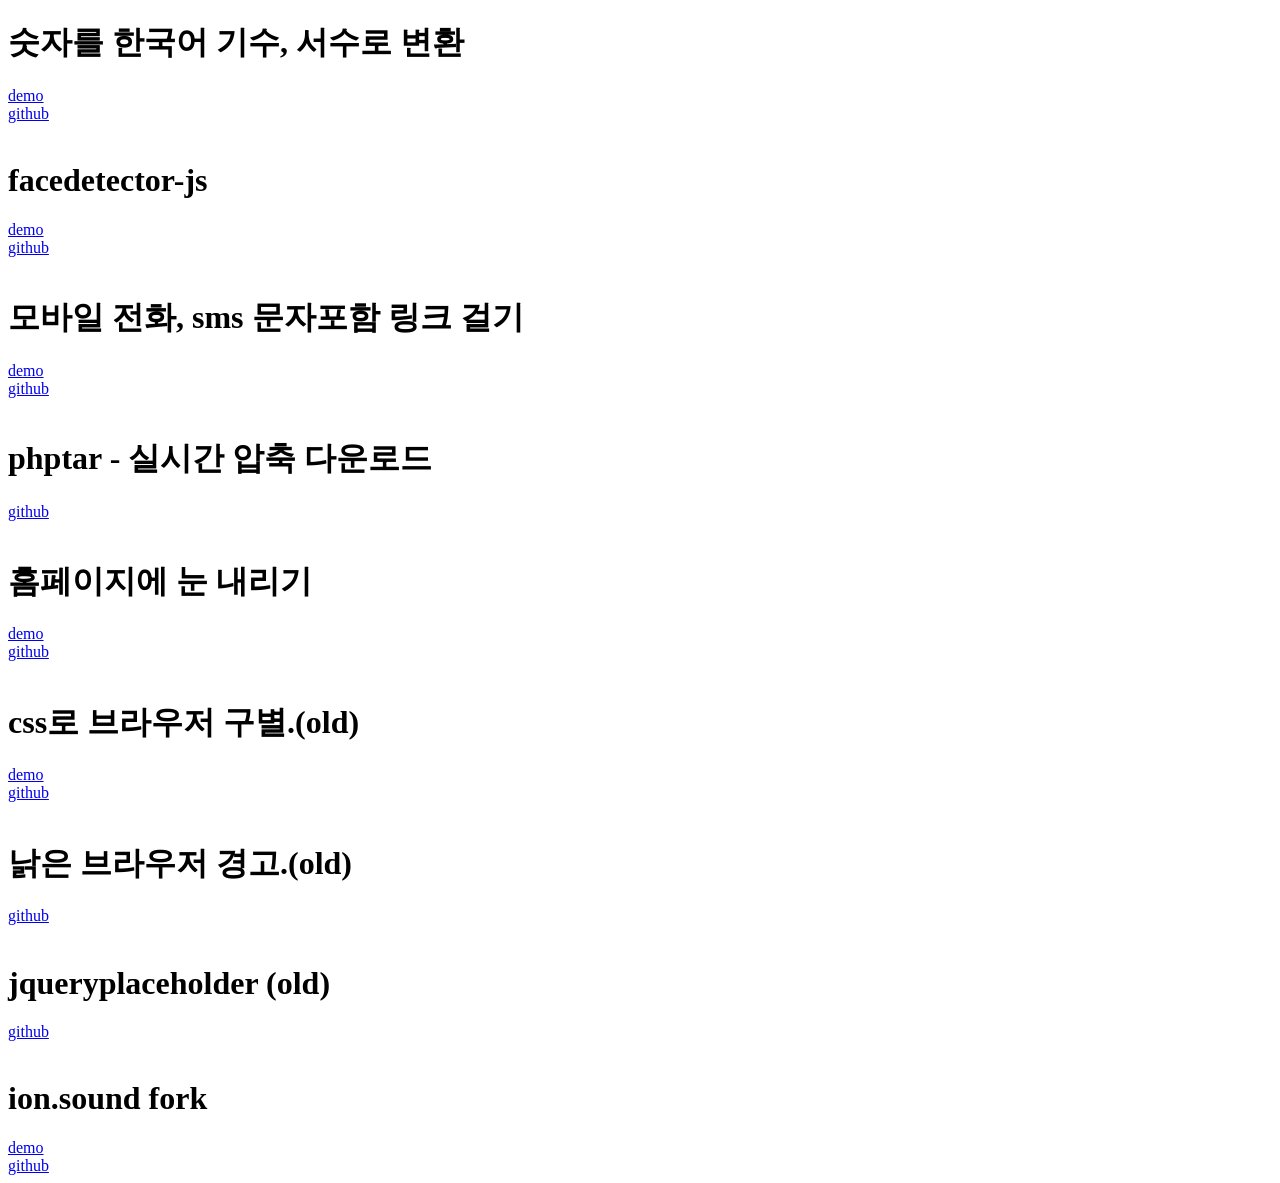
<file: index.html>
<!DOCTYPE html>
<html lang="ko">
<head>
	<meta charset="UTF-8" />
	<meta http-equiv="Content-Type" content="text/html; charset=utf-8" />
	<meta http-equiv="X-UA-Compatible" content="IE=edge" />
	<meta http-equiv="ImageToolbar" content="no" />
	<title>xenosi.de</title>
	<meta name="author" content="Song Hyo Jin (shj at xenosi.de)" />
	<meta name="viewport" content="width=device-width, initial-scale=1, minimum-scale=1, maximum-scale=1" />
	<style>
		a { display:block; }
	</style>
</head>
<body>
<h1>숫자를 한국어 기수, 서수로 변환</h1>
<a href="/koreanCardinalOrdinal/">demo</a>
<a href="https://github.com/crucifyer/koreanCardinalOrdinal">github</a>
<br>
<h1>facedetector-js</h1>
<a href="/facedetector-js/">demo</a>
<a href="https://github.com/crucifyer/facedetector-js">github</a>
<br>
<h1>모바일 전화, sms 문자포함 링크 걸기</h1>
<a href="/mplui/">demo</a>
<a href="https://github.com/crucifyer/mobilephonelink">github</a>
<br>
<h1>phptar - 실시간 압축 다운로드</h1>
<a href="https://github.com/crucifyer/phptar">github</a>
<br>
<h1>홈페이지에 눈 내리기</h1>
<a href="/snowyday/">demo</a>
<a href="https://github.com/crucifyer/snowyday">github</a>
<br>
<h1>css로 브라우저 구별.(old)</h1>
<a href="/css-browser-selector/">demo</a>
<a href="https://github.com/crucifyer/css-browser-selector">github</a>
<br>
<h1>낡은 브라우저 경고.(old)</h1>
<a href="https://github.com/crucifyer/outdated-browser">github</a>
<br>
<h1>jqueryplaceholder (old)</h1>
<a href="https://github.com/crucifyer/jqueryplaceholder">github</a>
<br>
<h1>ion.sound fork</h1>
<a href="/ion.sound/">demo</a>
<a href="https://github.com/crucifyer/ion.sound">github</a>

<script async src="https://pagead2.googlesyndication.com/pagead/js/adsbygoogle.js?client=ca-pub-9886974022990679" crossorigin="anonymous"></script>
<script async src="https://www.googletagmanager.com/gtag/js?id=UA-64306005-1"></script>
<script>
	window.dataLayer = window.dataLayer || [];
	function gtag(){dataLayer.push(arguments);}
	gtag('js', new Date());

	gtag('config', 'UA-64306005-1');
</script>
</body>
</html>
</file>
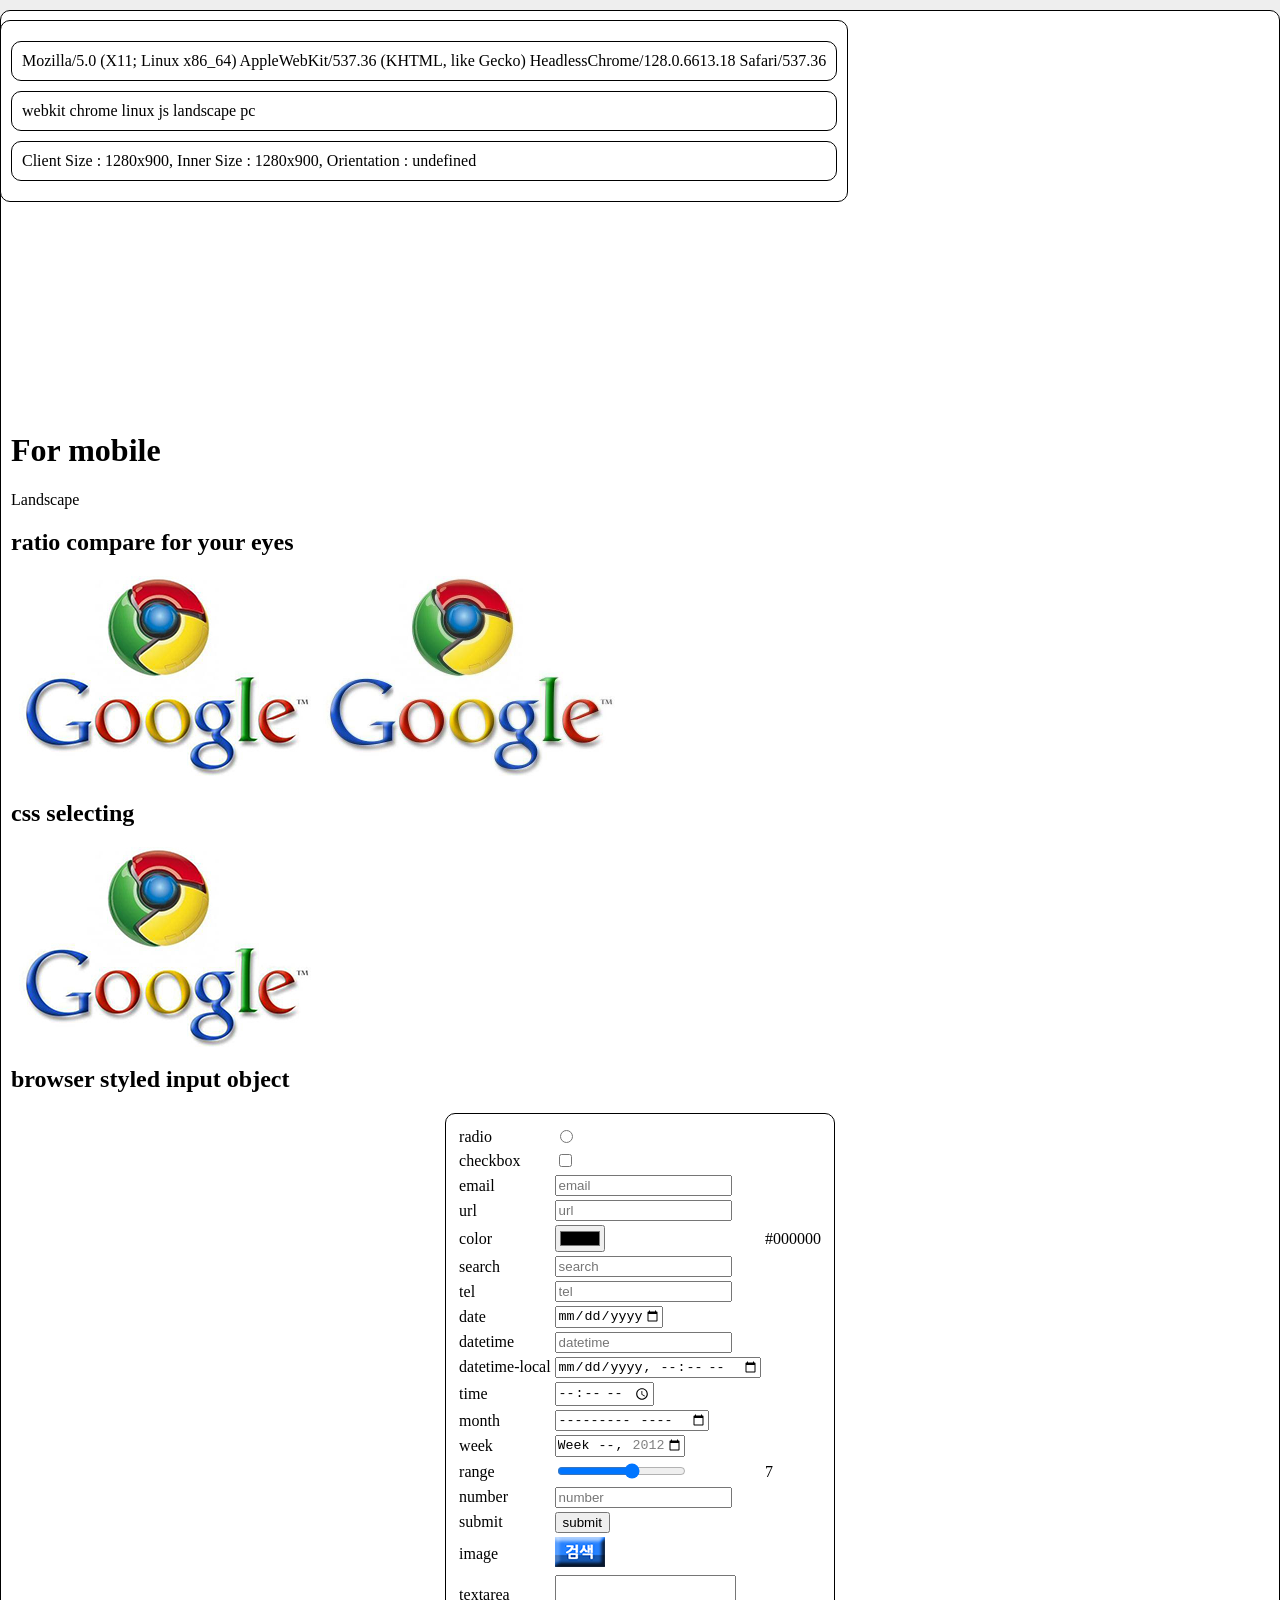
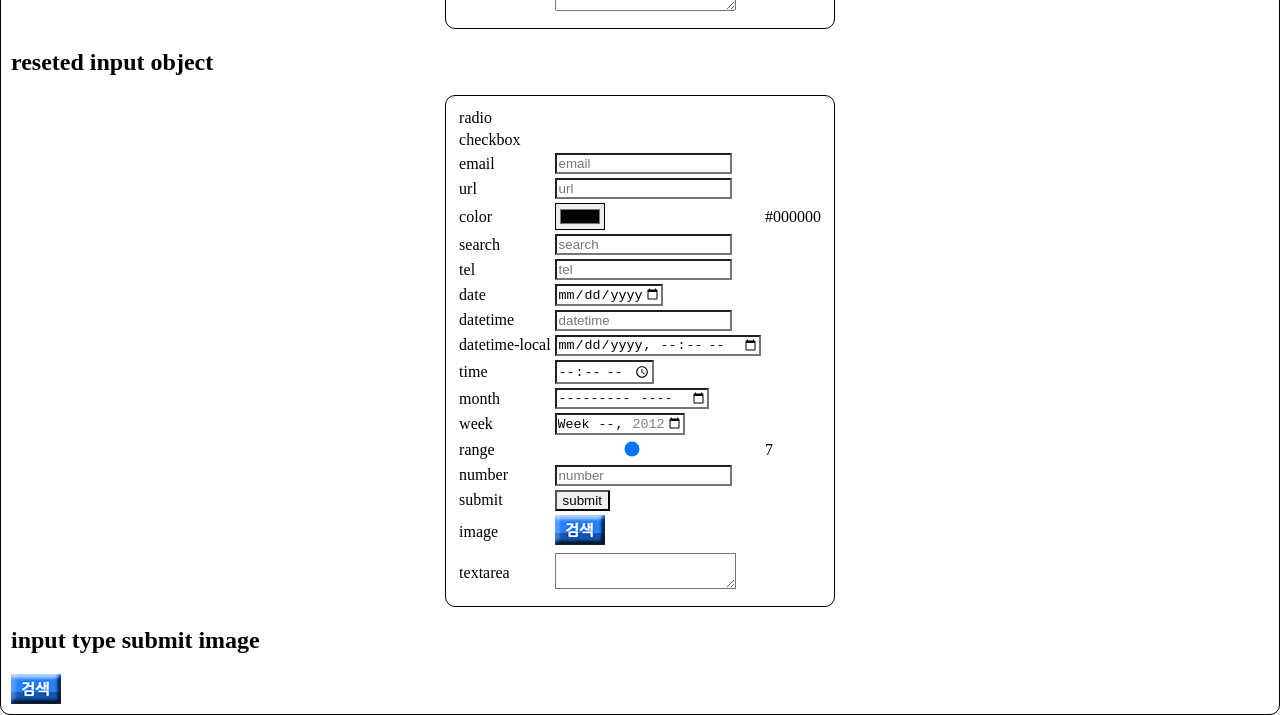
<file: css-browser-selector/index.html>
<!DOCTYPE html>
<html lang="ko">
<head>
	<meta charset="UTF-8" />
	<meta http-equiv="Content-Type" content="text/html; charset=utf-8" />
	<meta http-equiv="X-UA-Compatible" content="IE=edge" />
	<meta http-equiv="ImageToolbar" content="no" />
	<title>CSS Browser Selector Test</title>
	<meta name="author" content="Song Hyo Jin (shj at xenosi.de)" />
	<meta name="keywords" content="css selecting for different browser" />
	<meta name="copyright" content="MIT" />
	<meta name="viewport" content="width=device-width, initial-scale=1, minimum-scale=1, maximum-scale=1" />
	<script src="//ajax.googleapis.com/ajax/libs/jquery/1.11.2/jquery.min.js"></script>
	<script src="css_browser_selector.min.js"></script>
	<style>
		html, body {
			width: 100%;
			height: 100%;
			margin: 0;
			border: 0;
		}
		body {
			-webkit-text-size-adjust: none;
			-moz-text-size-adjust: none;
			-ms-text-size-adjust: none;
			text-size-adjust: none;
			background: #eeeeee;
		}
		.fixed { position:fixed; }
		#mobileDemo { padding-top:400px; }
		.image {
			width: 300px;
			height: 200px;
			background: url(Google_Chrome.ratio1.jpg);
		}
		.retina .image {
			background: url(Google_Chrome.ratio2.jpg);
			background-size: contain;
		}
		.portrait .landscape {
			display: none;
		}
		.landscape .portrait {
			display: none;
		}
		div, table {
			margin: 10px auto;
			border: 1px solid black;
			border-radius: 10px;
			padding: 10px;
			background: white;
		}
		.cssReset * {
			-webkit-appearance: none;
			-webkit-border-radius: 0;
		}
		.imageButton {
			width:50px;
			height:30px;
			text-indent:-9999px;
			border:0;
			padding:0;
			-webkit-appearance: none;
			-webkit-border-radius: 0;
			background:url(search.jpg);
		}
		.retina .imageButton {
			background:url(search.retina.jpg); background-size: contain;
		}
	</style>
</head>
<body>
<div class="fixed">
	<div id="userAgent"></div>
	<div id="cssStatus"></div>
	<div id="browserStatus"></div>
</div>
<div id="mobileDemo">
	<h1>For mobile</h1>
	<p class="portrait">Portrait</p>
	<p class="landscape">Landscape</p>
	<h2>ratio compare for your eyes</h2>
	<img src="Google_Chrome.ratio1.jpg" alt="origin" width="300" /> <img src="Google_Chrome.ratio2.jpg" alt="retina" width="300" />
	<h2>css selecting</h2>
	<p class="image"></p>
	<h2>browser styled input object</h2>
	<table class="origin">
		<tbody>
		<tr>
			<td>radio</td>
			<td><input type="radio" /></td>
		</tr>
		<tr>
			<td>checkbox</td>
			<td><input type="checkbox" /></td>
		</tr>
		<tr>
			<td>email</td>
			<td><input type="email" placeholder="email" /></td>
		</tr>
		<tr>
			<td>url</td>
			<td><input type="url" placeholder="url" /></td>
		</tr>
		<tr>
			<td>color</td>
			<td><input type="color" placeholder="color" class="showResult" /></td>
			<td></td>
		</tr>
		<tr>
			<td>search</td>
			<td><input type="search" placeholder="search" /></td>
		</tr>
		<tr>
			<td>tel</td>
			<td><input type="tel" placeholder="tel" /></td>
		</tr>
		<tr>
			<td>date</td>
			<td><input type="date" placeholder="date" class="showResult" min="2000-01-01" max="2025-01-01" /></td>
			<td></td>
		</tr>
		<tr>
			<td>datetime</td>
			<td><input type="datetime" placeholder="datetime" class="showResult" /></td>
			<td></td>
		</tr>
		<tr>
			<td>datetime-local</td>
			<td><input type="datetime-local" placeholder="datetime-local" class="showResult" /></td>
			<td></td>
		</tr>
		<tr>
			<td>time</td>
			<td><input type="time" placeholder="time" class="showResult" /></td>
			<td></td>
		</tr>
		<tr>
			<td>month</td>
			<td><input type="month" placeholder="month" class="showResult" /></td>
			<td></td>
		</tr>
		<tr>
			<td>week</td>
			<td><input type="week" placeholder="week" min="2012-W20" max="2012-W30" class="showResult" /></td>
			<td></td>
		</tr>
		<tr>
			<td>range</td>
			<td><input type="range" placeholder="range" min="1" max="11" step="2" class="showResult" /></td>
			<td></td>
		</tr>
		<tr>
			<td>number</td>
			<td><input type="number" placeholder="number" /></td>
		</tr>
		<tr>
			<td>submit</td>
			<td><input type="submit" value="submit" /></td>
		</tr>
		<tr>
			<td>image</td>
			<td><input type="image" src="search.jpg" /></td>
		</tr>
		<tr>
			<td>textarea</td>
			<td><textarea></textarea></td>
		</tr>
		</tbody>
	</table>
	<h2>reseted input object</h2>
	<table class="cssReset">
		<tbody>
		<tr>
			<td>radio</td>
			<td><input type="radio" /></td>
		</tr>
		<tr>
			<td>checkbox</td>
			<td><input type="checkbox" /></td>
		</tr>
		<tr>
			<td>email</td>
			<td><input type="email" placeholder="email" /></td>
		</tr>
		<tr>
			<td>url</td>
			<td><input type="url" placeholder="url" /></td>
		</tr>
		<tr>
			<td>color</td>
			<td><input type="color" placeholder="color" class="showResult" /></td>
			<td></td>
		</tr>
		<tr>
			<td>search</td>
			<td><input type="search" placeholder="search" /></td>
		</tr>
		<tr>
			<td>tel</td>
			<td><input type="tel" placeholder="tel" /></td>
		</tr>
		<tr>
			<td>date</td>
			<td><input type="date" placeholder="date" class="showResult" min="2000-01-01" max="2025-01-01" /></td>
			<td></td>
		</tr>
		<tr>
			<td>datetime</td>
			<td><input type="datetime" placeholder="datetime" class="showResult" /></td>
			<td></td>
		</tr>
		<tr>
			<td>datetime-local</td>
			<td><input type="datetime-local" placeholder="datetime-local" class="showResult" /></td>
			<td></td>
		</tr>
		<tr>
			<td>time</td>
			<td><input type="time" placeholder="time" class="showResult" /></td>
			<td></td>
		</tr>
		<tr>
			<td>month</td>
			<td><input type="month" placeholder="month" class="showResult" /></td>
			<td></td>
		</tr>
		<tr>
			<td>week</td>
			<td><input type="week" placeholder="week" min="2012-W20" max="2012-W30" class="showResult" /></td>
			<td></td>
		</tr>
		<tr>
			<td>range</td>
			<td><input type="range" placeholder="range" min="1" max="11" step="2" class="showResult" /></td>
			<td></td>
		</tr>
		<tr>
			<td>number</td>
			<td><input type="number" placeholder="number" /></td>
		</tr>
		<tr>
			<td>submit</td>
			<td><input type="submit" value="submit" /></td>
		</tr>
		<tr>
			<td>image</td>
			<td><input type="image" src="search.jpg" /></td>
		</tr>
		<tr>
			<td>textarea</td>
			<td><textarea></textarea></td>
		</tr>
		</tbody>
	</table>
	<h2>input type submit image</h2>
	<input type="submit" class="imageButton" value="submit" />
</div>
<script>
	(function(w, d, $, html) {
		function showInfo() {
			$('#cssStatus').html(html.className);
			$('#browserStatus').html('Client Size : ' + html.clientWidth + 'x' + html.clientHeight + ', Inner Size : ' + w.innerWidth + 'x' + w.innerHeight + ', Orientation : ' + window.orientation);
		}
		$(function() {
			$('#userAgent').html(navigator.userAgent);
			setInterval(showInfo, 500);

			$('.showResult').on('click change keyup', function() {
				$(this.parentNode).next().text(this.value);
			}).trigger('change');
		});
	})(window, document, jQuery, document.documentElement);
</script>
</body>
</html>
</file>
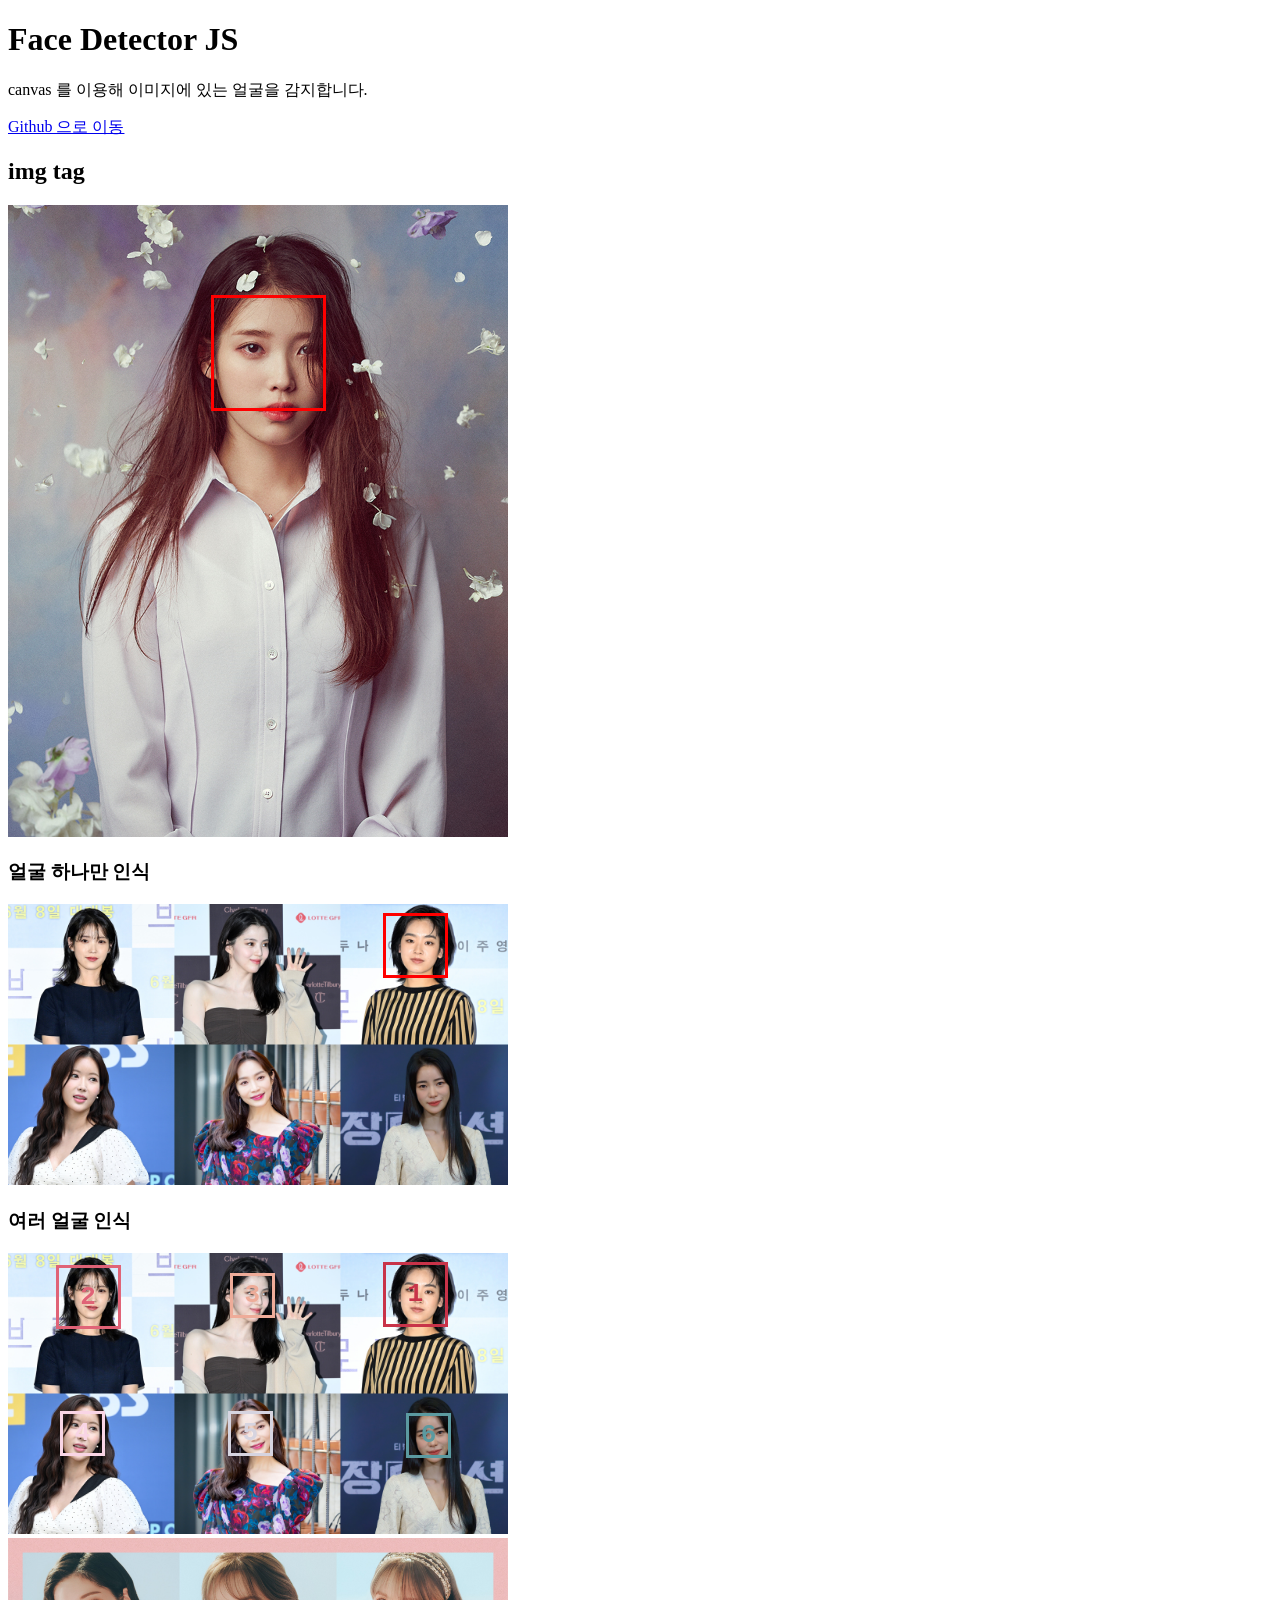
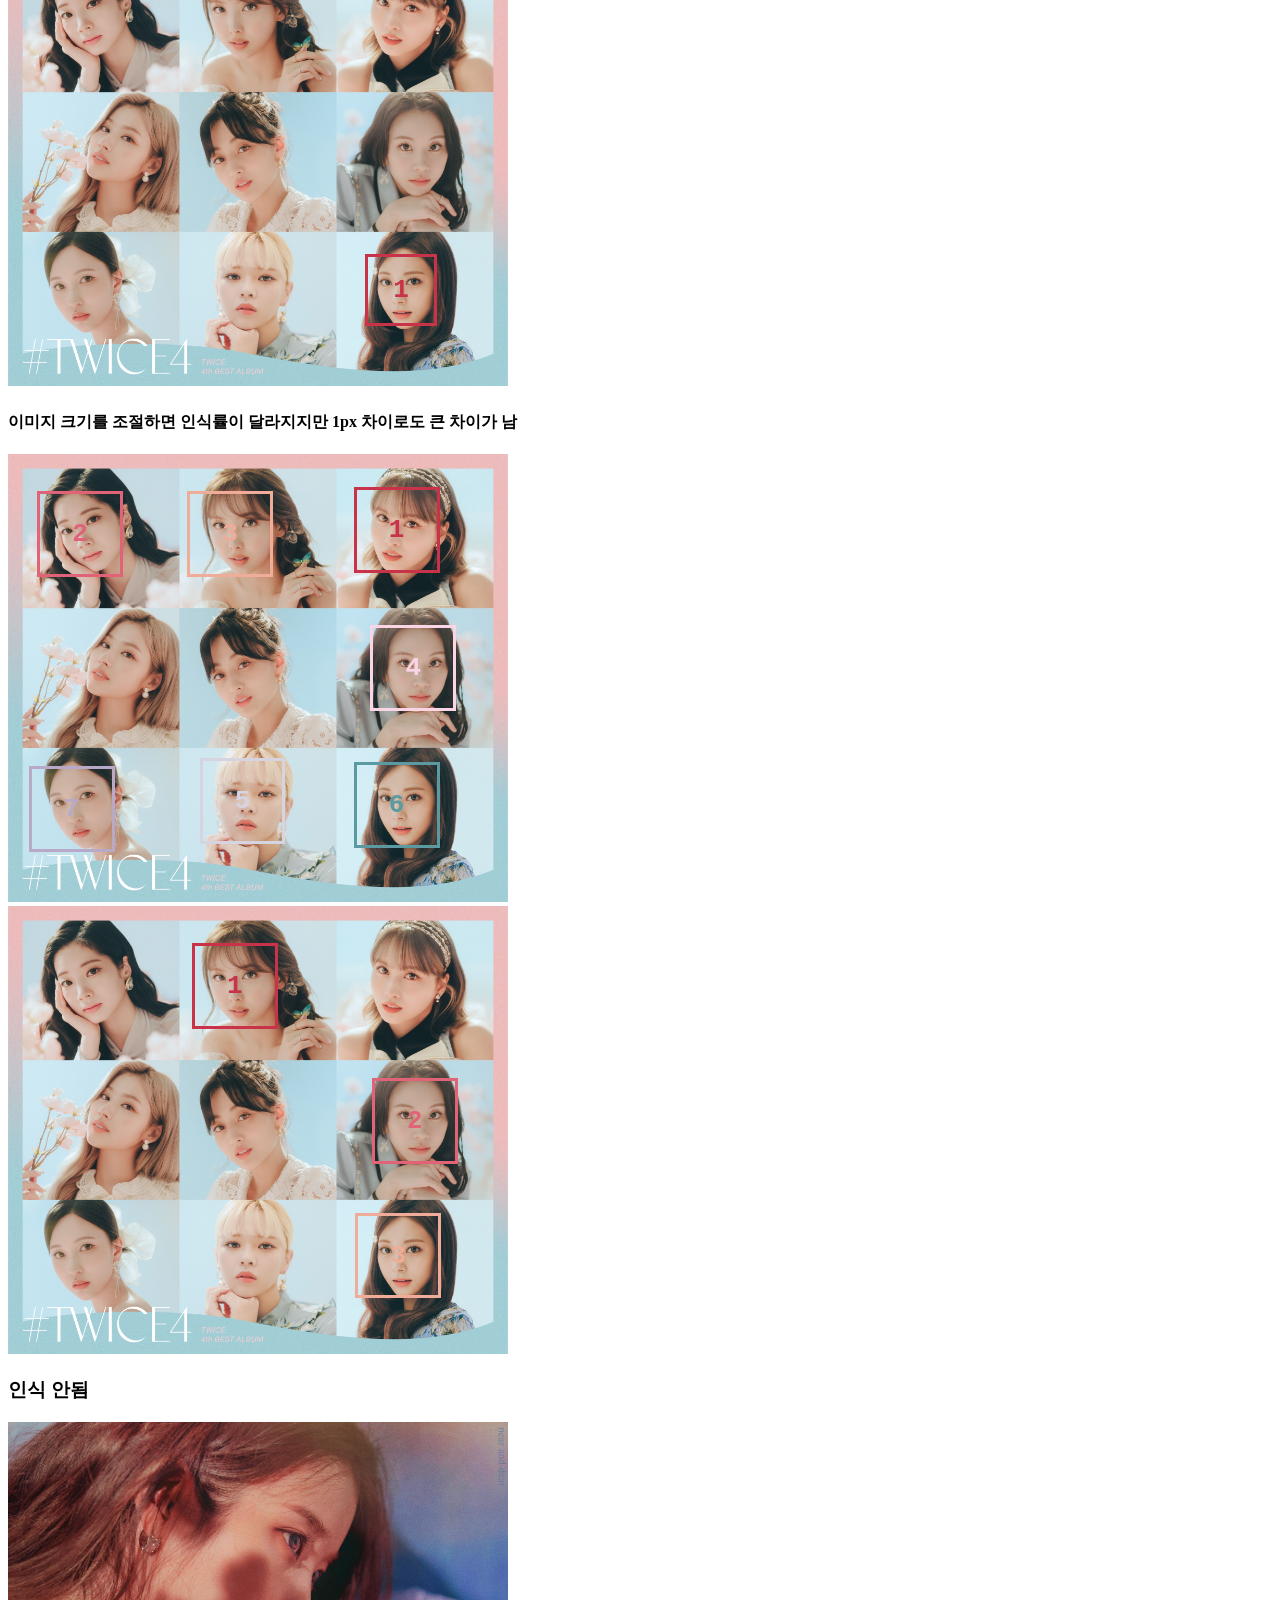
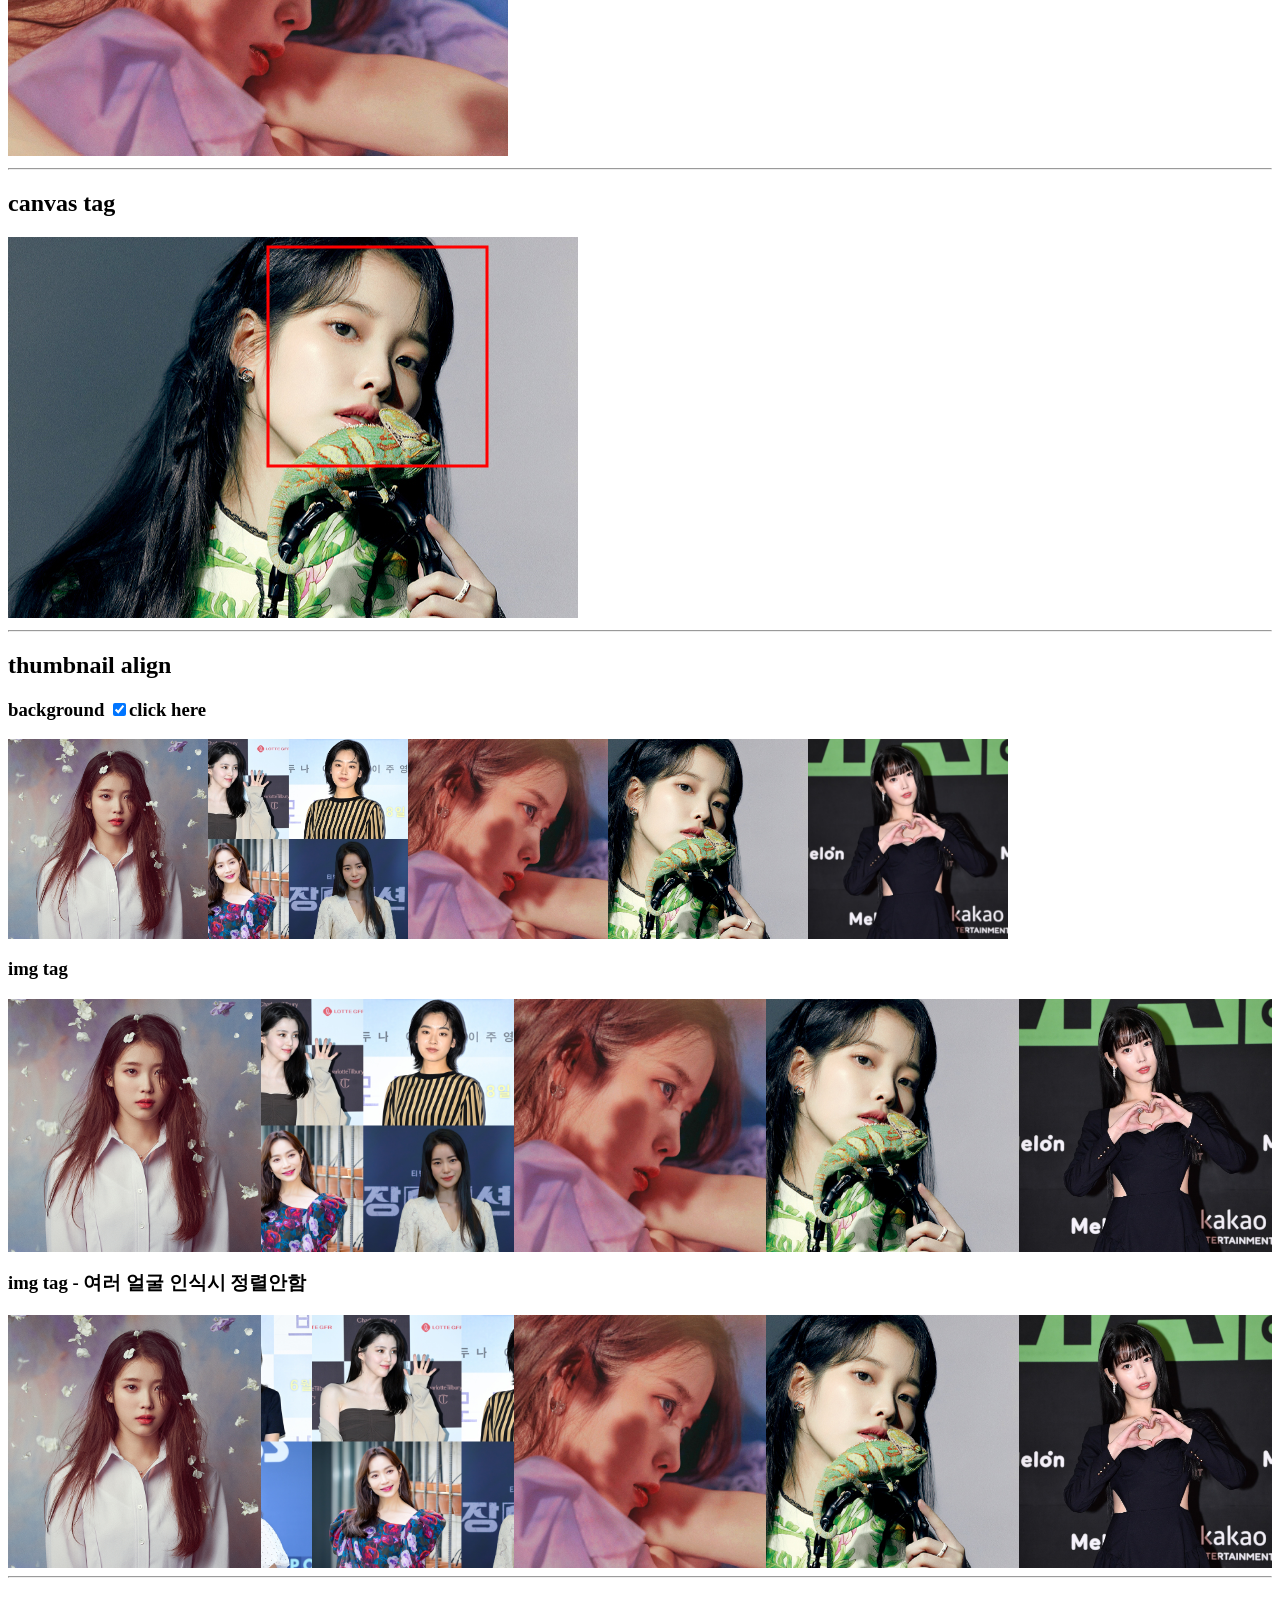
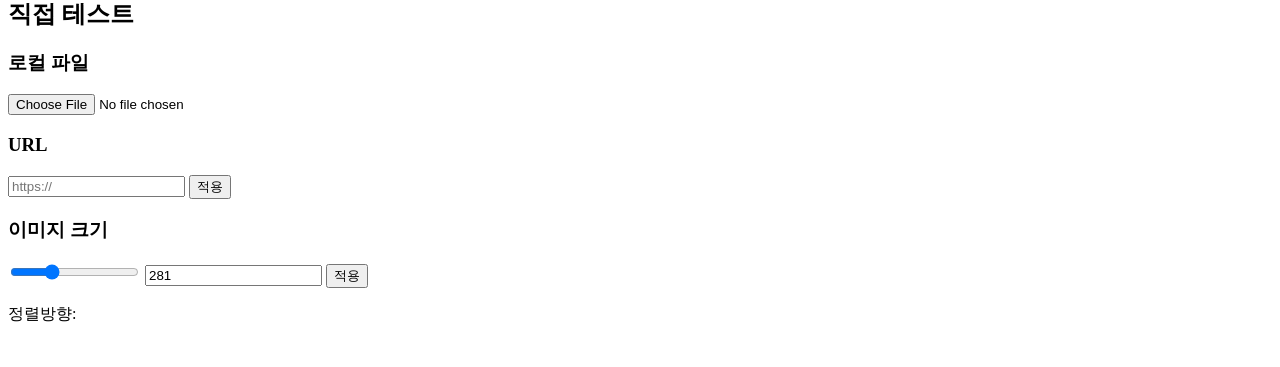
<file: facedetector-js/index.html>
<!DOCTYPE html>
<html lang="ko">
<head>
	<meta charset="UTF-8">
	<meta name="viewport" content="width=device-width, initial-scale=1, minimum-scale=1, maximum-scale=1">
	<title>Face Detector JS</title>
	<style>
		.img {
			position:relative;
		}
		.img img {
			max-width:500px;
			max-height:900px;
		}

		#backgroundAlignBox {
			font-size:0;
		}

		.thumbnailBg {
			display:inline-block;
			width:200px;
			height:200px;
			background-size: cover;
			background-repeat: no-repeat;
			background-position: center;
		}
		.aligning .thumbnailBg.thumbnail-top {
			background-position: top;
		}
		.aligning .thumbnailBg.thumbnail-bottom {
			background-position: bottom;
		}
		.aligning .thumbnailBg.thumbnail-left {
			background-position: left;
		}
		.aligning .thumbnailBg.thumbnail-right {
			background-position: right;
		}

		.thumbnailImg {
			list-style: none;
			margin: 0;
			padding-inline: 0;
			display:flex;
			flex-wrap: wrap;
			width:100%;
		}
		.thumbnailImg li {
			flex:auto;
			min-width:150px;
		}
		.thumbnailImg a {
			position:relative;
			display:block;
			width:100%;
			overflow:hidden;
		}
		.thumbnailImg .dummy {
			margin-top:100%;
		}
		.thumbnailImg img {
			position:absolute;
			top:0;
			height:100%;
			left:50%;
			transform: translateX(-50%);
		}
		.thumbnailImg img.thumbnail-left {
			left:0;
			transform: none;
		}
		.thumbnailImg img.thumbnail-right {
			left:auto;
			right:0;
			transform: none;
		}
		.thumbnailImg img.thumbnail-top, .thumbnailImg img.thumbnail-middle, .thumbnailImg img.thumbnail-bottom {
			left:0;
			width:100%;
			height:auto;
		}
		.thumbnailImg img.thumbnail-top {
			transform: none;
		}
		.thumbnailImg img.thumbnail-middle {
			top:50%;
			transform: translateY(-50%);
		}
		.thumbnailImg img.thumbnail-bottom {
			top:auto;
			bottom:0;
			transform:none;
		}

		.detectedBox {
			position:absolute;
			box-sizing: border-box;
			display: flex;
			align-items: center;
			justify-content: center;
			font-family: monospace;
			font-weight: bold;
			font-size:2em;
		}
	</style>
</head>
<body>
<script src="facedetector.js"></script>
<script>
	// https://www.w3schools.com/colors/colors_palettes.asp flower palettes
	let colors = ['#c83349', '#e06377', '#eeac99', '#f9d5e5', '#d6d4e0', '#5b9aa0', '#b8a9c9', '#622569'], colori = 0;

	function rotateColor(reset) {
		if(reset) { colori = 0; return }
		const color = colors[colori];
		colori ++;
		if(colori >= colors.length) colori = 0;
		return color;
	}

	function drawBox(parent, face, color, text) {
		const div = document.createElement('DIV');
		div.className = 'detectedBox';
		div.style.border = '3px solid ' + color;
		div.style.boxSizing = 'border-box';
		div.style.width = face.w + 'px';
		div.style.height = face.w + 'px';
		div.style.left = face.x + 'px';
		div.style.top = face.y + 'px';
		if(text) {
			div.style.color = color;
			div.innerText = text;
		}
		parent.appendChild(div);
	}

	function detectAndDrawBox(img, resSize) {
		const face = XenoFaceDetector.Detect(img, img.naturalWidth, img.naturalHeight, false, resSize), ratio = img.width / img.naturalWidth;
		if(!face) {
			console.log(['img tag', 'not detected', img.src]);
			return;
		}
		face.x *= ratio;
		face.y *= ratio;
		face.w *= ratio;

		drawBox(img.parentNode, face, 'red');

		console.log(['img tag', face, img.src, img.naturalWidth, img.naturalHeight]);
	}

	function detectAndDrawBoxMultiple(img, resSize, callback) {
		const faces = XenoFaceDetector.Detect(img, img.naturalWidth, img.naturalHeight, true, resSize), ratio = img.width / img.naturalWidth;
		if(!faces || !faces.length) {
			if(callback) callback(0, 0, false);
			console.log(['img tag', 'not detected', img.src]);
			return;
		}

		rotateColor(true);
		faces.forEach((face, i) => {
			face.x *= ratio;
			face.y *= ratio;
			face.w *= ratio;

			drawBox(img.parentNode, face, rotateColor(), i + 1);
		});

		if(callback) callback(img.width, img.height, faces);

		console.log(['img tag', faces, img.src, , img.naturalWidth, img.naturalHeight]);
	}

	function showDirectionValue(width, height, faces) {
		const direction = document.getElementById('direction');
		if(!faces || faces.length > 1) {
			direction.innerText = 'center';
			return;
		}
		direction.innerText = XenoFaceDetector.AlignDirection(width, height, faces[0].x, faces[0].y, faces[0].w)
	}

	// thumbnail align img tag
	function alignImg(img, multiple) {
		console.log(['align', XenoFaceDetector.OnLoadAlignDirectionAddClass(img, 'thumbnail-', multiple), img.src]);
	}

	// local image
	function removeDivs(parent) {
		const divs = parent.querySelectorAll('div');
		divs.forEach(div => {
			div.parentNode.removeChild(div);
		});
	}
	function setLocalImg(file) {
		const localImg = document.getElementById('localImg');
		removeDivs(localImg.parentNode);
		if(!file.files.length) return;
		const reader = new FileReader();
		reader.onload = () => {
			localImg.src = reader.result;
		};
		reader.readAsDataURL(file.files[0]);
	}

	function setUrlImg(form) {
		const localImg = document.getElementById('localImg');
		removeDivs(localImg.parentNode);
		localImg.src = form.url.value;
	}

	function setImgRes(form) {
		const localImg = document.getElementById('localImg');
		removeDivs(localImg.parentNode);
		localImg.src = localImg.src;
	}
</script>
<h1>Face Detector JS</h1>
<p>canvas 를 이용해 이미지에 있는 얼굴을 감지합니다.</p>
<p><a href="https://github.com/crucifyer/facedetector-js">Github 으로 이동</a></p>
<h2>img tag</h2>
<div class="img"><img src="iu.lilac.jpg" onload="detectAndDrawBox(this)"></div>
<h3>얼굴 하나만 인식</h3>
<div class="img"><img src="people.jpg" onload="detectAndDrawBox(this)"></div>
<h3>여러 얼굴 인식</h3>
<div class="img"><img src="people.jpg" onload="detectAndDrawBoxMultiple(this)"></div>
<div class="img"><img src="twice.9.jpg" onload="detectAndDrawBoxMultiple(this)"></div>
<h4>이미지 크기를 조절하면 인식률이 달라지지만 1px 차이로도 큰 차이가 남</h4>
<div class="img"><img src="twice.9.jpg" onload="detectAndDrawBoxMultiple(this, 323)"></div>
<div class="img"><img src="twice.9.jpg" onload="detectAndDrawBoxMultiple(this, 329)"></div>
<h3>인식 안됨</h3>
<div class="img"><img src="iu.hilac.jpg" onload="detectAndDrawBox(this)"></div>
<hr>
<h2>canvas tag</h2>
<canvas></canvas>
<hr>
<h2>thumbnail align</h2>
<h3>background <label><input type="checkbox" id="backgroundAlignButton" checked>click here</label></h3>
<div id="backgroundAlignBox" class="aligning">
	<div class="thumbnailBg" data-src="iu.lilac.jpg"></div>
	<div class="thumbnailBg" data-src="people.jpg"></div>
	<div class="thumbnailBg" data-src="iu.hilac.jpg"></div>
	<div class="thumbnailBg" data-src="iu.chameleon.jpg"></div>
	<div class="thumbnailBg" data-src="iu.heart.jpg"></div>
</div>
<h3>img tag</h3>
<ul class="thumbnailImg aligning">
	<li><a><div class="dummy"></div><img src="iu.lilac.jpg" onload="alignImg(this)"></a></li>
	<li><a><div class="dummy"></div><img src="people.jpg" onload="alignImg(this)"></a></li>
	<li><a><div class="dummy"></div><img src="iu.hilac.jpg" onload="alignImg(this)"></a></li>
	<li><a><div class="dummy"></div><img src="iu.chameleon.jpg" onload="alignImg(this)"></a></li>
	<li><a><div class="dummy"></div><img src="iu.heart.jpg" onload="alignImg(this)"></a></li>
</ul>
<h3>img tag - 여러 얼굴 인식시 정렬안함</h3>
<ul class="thumbnailImg aligning">
	<li><a><div class="dummy"></div><img src="iu.lilac.jpg" onload="alignImg(this, true)"></a></li>
	<li><a><div class="dummy"></div><img src="people.jpg" onload="alignImg(this, true)"></a></li>
	<li><a><div class="dummy"></div><img src="iu.hilac.jpg" onload="alignImg(this, true)"></a></li>
	<li><a><div class="dummy"></div><img src="iu.chameleon.jpg" onload="alignImg(this, true)"></a></li>
	<li><a><div class="dummy"></div><img src="iu.heart.jpg" onload="alignImg(this, true)"></a></li>
</ul>
<hr>
<h2>직접 테스트</h2>
<h3>로컬 파일</h3>
<input type="file" onchange="setLocalImg(this)">
<h3>URL</h3>
<form onsubmit="setUrlImg(this); return false;">
	<input type="url" name="url" placeholder="https://">
	<input type="submit" value="적용">
</form>
<h3>이미지 크기</h3>
<form name="resSizeForm" onsubmit="setImgRes(this); return false;">
	<input type="range" name="resSize" min="100" max="700" value="281" oninput="this.form.resSize2.value = this.value">
	<input type="number" name="resSize2" value="281" oninput="this.form.resSize.value = this.value">
	<input type="submit" value="적용">
</form>
<p>정렬방향: <span id="direction"></span></p>
<div class="img"><img id="localImg" crossorigin="anonymous" onload="detectAndDrawBoxMultiple(this, resSizeForm.resSize.value * 1, showDirectionValue)"></div>
<script>
(function(w, d) {
	// canvas tag
	(function () {
		const img = new Image();
		img.crossOrigin = 'anonymous';
		img.addEventListener('load', () => {
			const canvas = document.getElementsByTagName('canvas')[0],
				context = canvas.getContext('2d');
			canvas.width = img.naturalWidth;
			canvas.height = img.naturalHeight;
			context.canvas.width = img.naturalWidth;
			context.canvas.height = img.naturalHeight;
			context.drawImage(img, 0, 0, img.naturalWidth, img.naturalHeight);
			const face = XenoFaceDetector.Detect(canvas, img.naturalWidth, img.naturalHeight);
			if (!face) {
				console.log(['canvas tag', 'not detected', img.src]);
				return;
			}
			context.beginPath();
			context.lineWidth = 3;
			context.strokeStyle = 'red';
			context.rect(face.x, face.y, face.w, face.w);
			context.stroke();
			console.log(['canvas tag', face, img.src]);
		});
		img.src = 'iu.chameleon.jpg';
	})();

	// no display image, detect only
	(function () {
		const img = new Image();
		img.crossOrigin = 'anonymous';
		img.addEventListener('load', () => {
			console.log(['no display image', XenoFaceDetector.Detect(img, img.naturalWidth, img.naturalHeight) || 'not detected', img.src]);
		});
		img.src = 'iu.lilac.jpg';
	})();
	
	// thumbnail align background
	(function () {
		d.querySelectorAll('.thumbnailBg').forEach(thumb => {
			const imgsrc = thumb.getAttribute('data-src');
			thumb.style.backgroundImage = 'url(' + imgsrc + ')';
			const img = new Image();
			img.crossOrigin = 'anonymous';
			img.addEventListener('load', () => {
				const direction = XenoFaceDetector.OnLoadAlignDirection(img, 'thumbnail-');
				thumb.classList.add(direction);
				console.log(['background', direction, img.src]);
			});
			img.src = imgsrc;
		});
	})();

	(function() {
		const btn = d.getElementById('backgroundAlignButton'),
			box = d.getElementById('backgroundAlignBox');
		btn.addEventListener('click', () => {
			if(btn.checked) box.classList.add('aligning');
			else box.classList.remove('aligning');
		});
	})();
})(window, document);
</script>
</body>
</html>
</file>
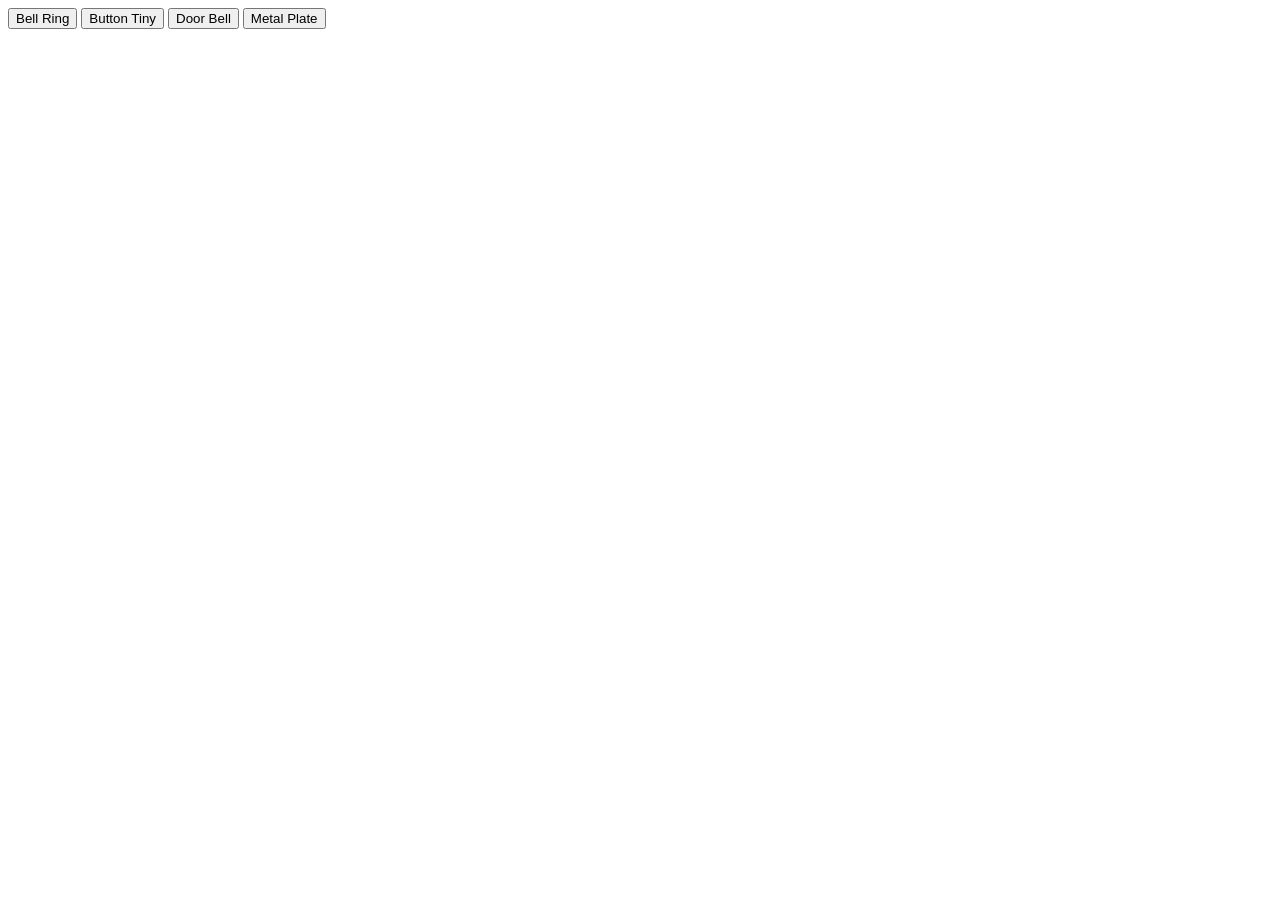
<file: ion.sound/index.html>
<!DOCTYPE html>
<html lang="ko">
<head>
	<meta charset="UTF-8">
	<meta name="viewport" content="width=device-width, initial-scale=1, minimum-scale=1, maximum-scale=1">
	<title>ion.sound fork</title>
</head>
<body>
<button data-sound="bell_ring">
	Bell Ring
</button>
<button data-sound="button_tiny">
	Button Tiny
</button>
<button data-sound="door_bell">
	Door Bell
</button>
<button data-sound="metal_plate">
	Metal Plate
</button>

<script src="ion.sound.min.js?v=20251130091324"></script>
<script>
	ion.sound({
		sounds: [
			{
				name: "bell_ring"
			},
			{
				name: "button_tiny"
			},
			{
				name: "door_bell"
			},
			{
				name: "metal_plate"
			}
		],
		volume: 0.5,
		preload: true,
	});
	[...document.getElementsByTagName('button')].forEach(button => {
		button.addEventListener('click', () => {
			let data = button.getAttribute('data-sound');
			ion.sound.stop(data);
			ion.sound.play(data);
		});
	});
</script>
</body>
</html>
</file>
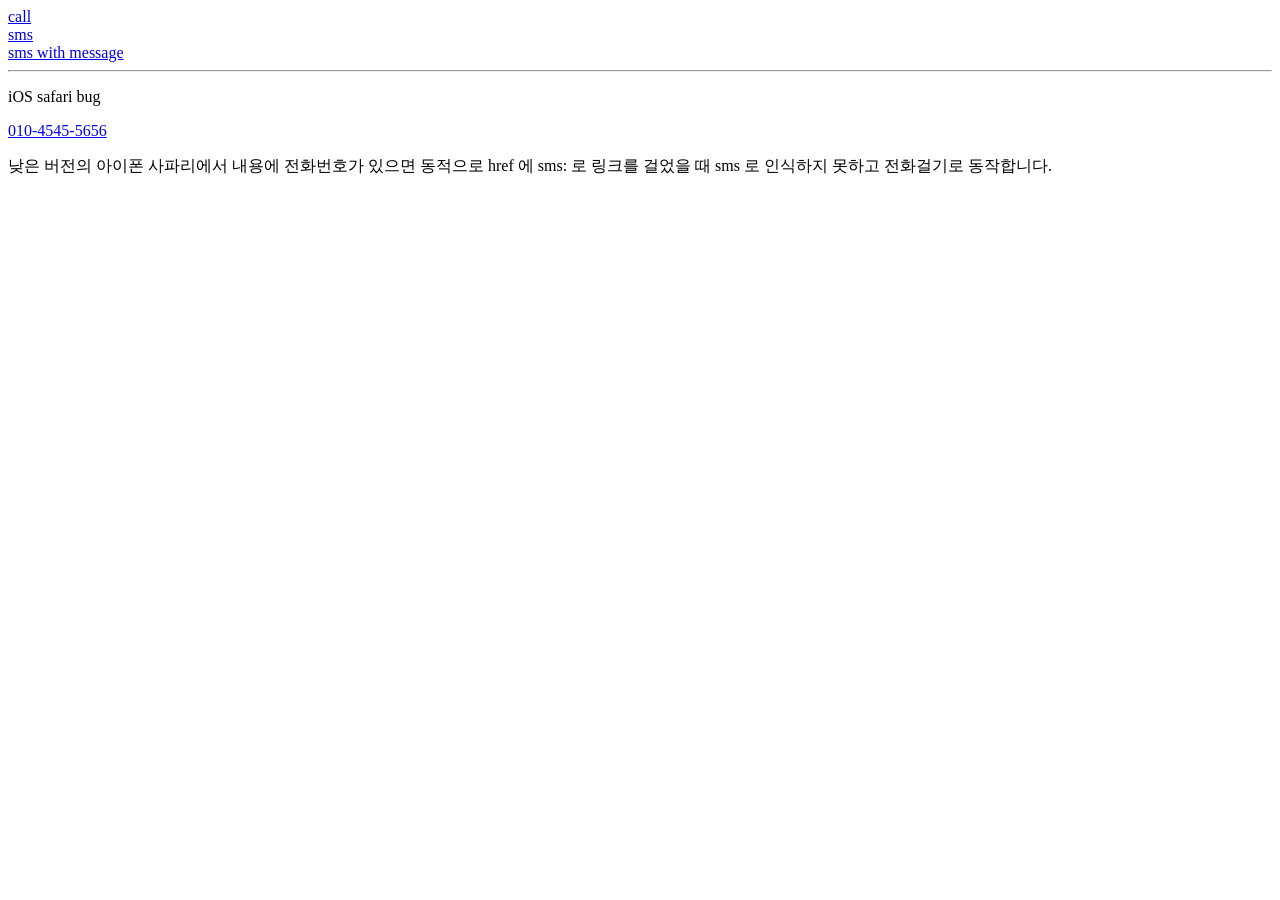
<file: mplui/index.html>
<!doctype html>
<html>
<head>
	<meta charset="utf-8">
	<meta name="viewport" content="width=device-width, initial-scale=1, minimum-scale=1, maximum-scale=2">
	<meta http-equiv="X-UA-Compatible" content="IE=edge">

	<title>Mobile Phone Link Unified Interface test</title>
</head>
<body>
<div id="o">
	<a class="tel" data-number="010-4545-5656">call</a><br>
	<a class="sms" data-number="010-4545-5656">sms</a><br>
	<a class="sms" data-number="010-4545-5656" data-text="text message">sms with message</a><br>
	<hr>
	<p>iOS safari bug</p>
	<a class="sms" data-number="010-4545-5656" data-text="text message">010-4545-5656</a><br>
	<p>낮은 버전의 아이폰 사파리에서 내용에 전화번호가 있으면 동적으로 href 에 sms: 로 링크를 걸었을 때 sms 로 인식하지 못하고 전화걸기로 동작합니다.</p>
</div>
<xmp id="t"></xmp>
<script src="/require/require.js"></script>
<script src="/require/dep.js"></script><!-- data-main 속성 이용시 본문에서 require() 를 호출하기 전에 호출이 안될 수 있음 -->
<script>
	require(['xeno/mplui'], function(mplui) {
		mplui.tel(document.querySelectorAll('.tel'));
		mplui.sms(document.querySelectorAll('.sms'));
	});

	setTimeout(function() {
		$('#t').text($('#o').html());
	}, 1000);
</script>

<script async src="https://pagead2.googlesyndication.com/pagead/js/adsbygoogle.js?client=ca-pub-9886974022990679" crossorigin="anonymous"></script>
<script async src="https://www.googletagmanager.com/gtag/js?id=UA-64306005-1"></script>
<script>
	window.dataLayer = window.dataLayer || [];
	function gtag(){dataLayer.push(arguments);}
	gtag('js', new Date());

	gtag('config', 'UA-64306005-1');
</script>
</body>
</html>
</file>
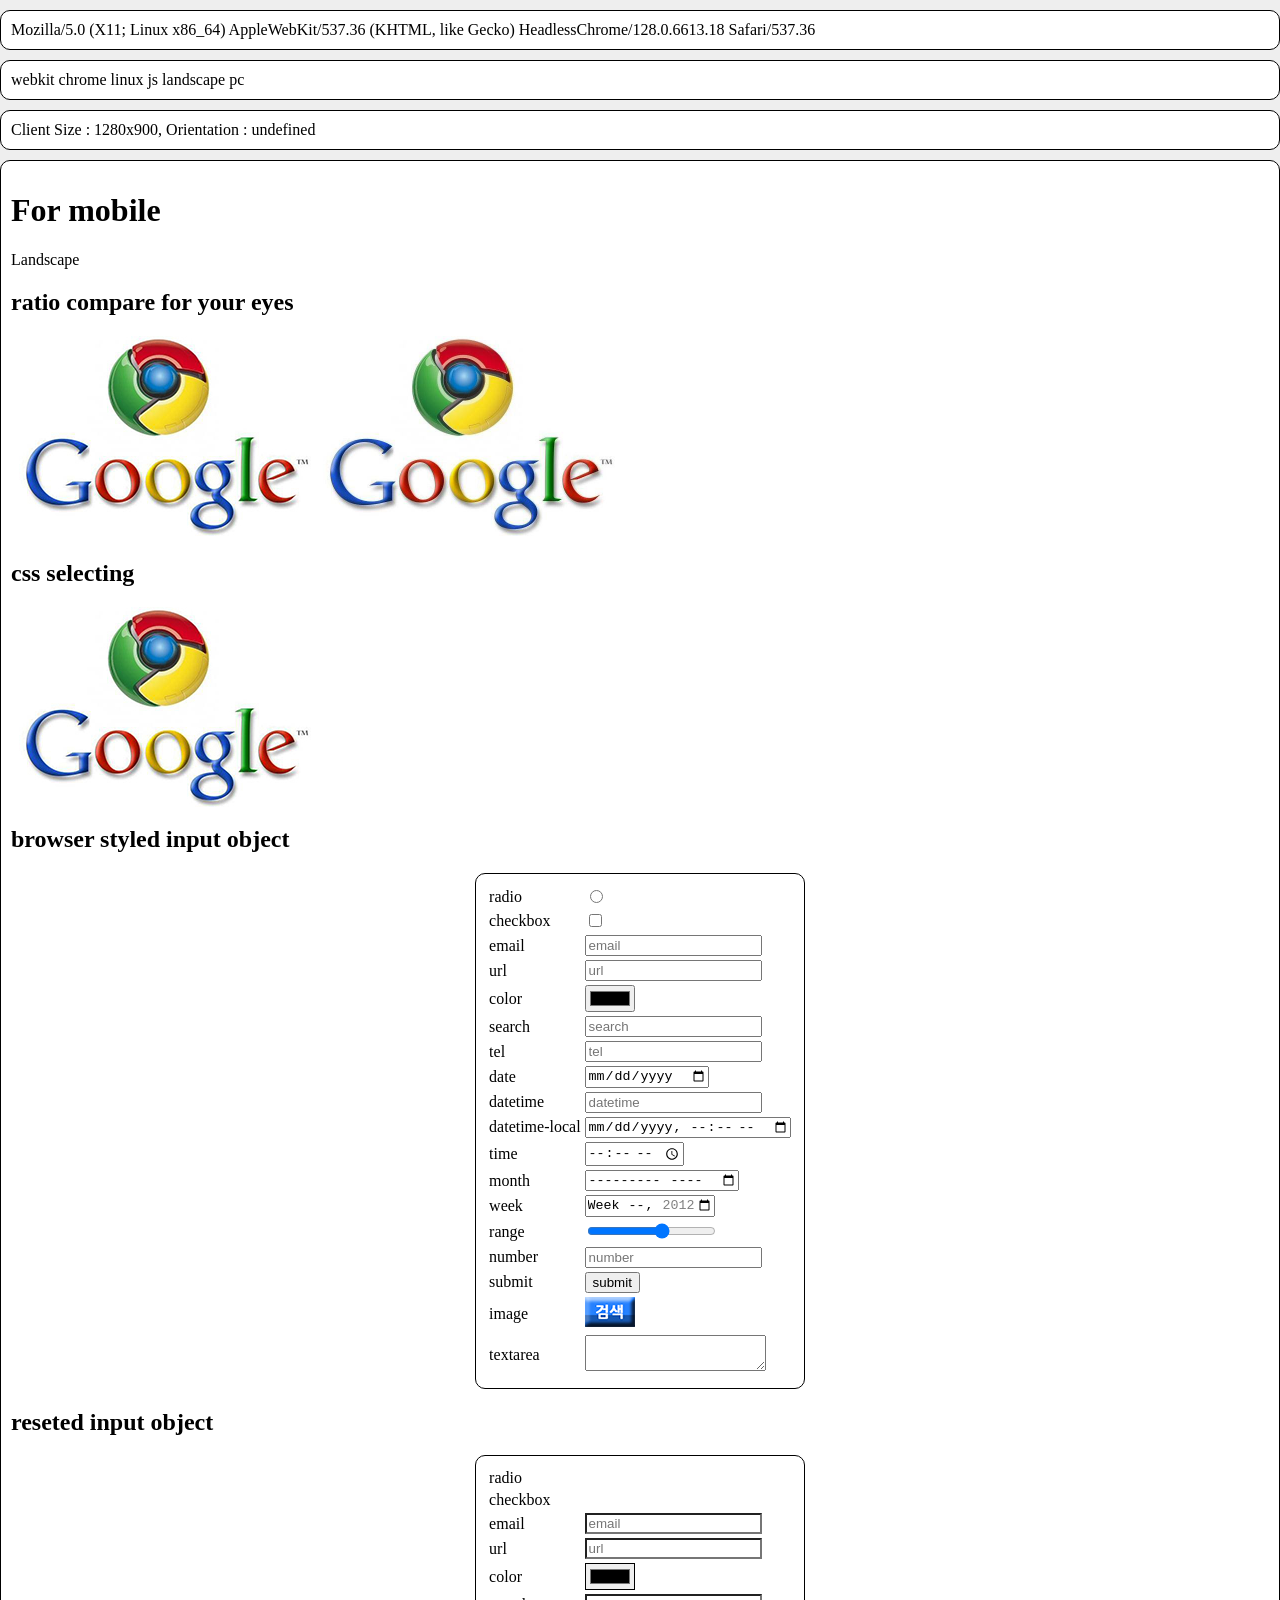
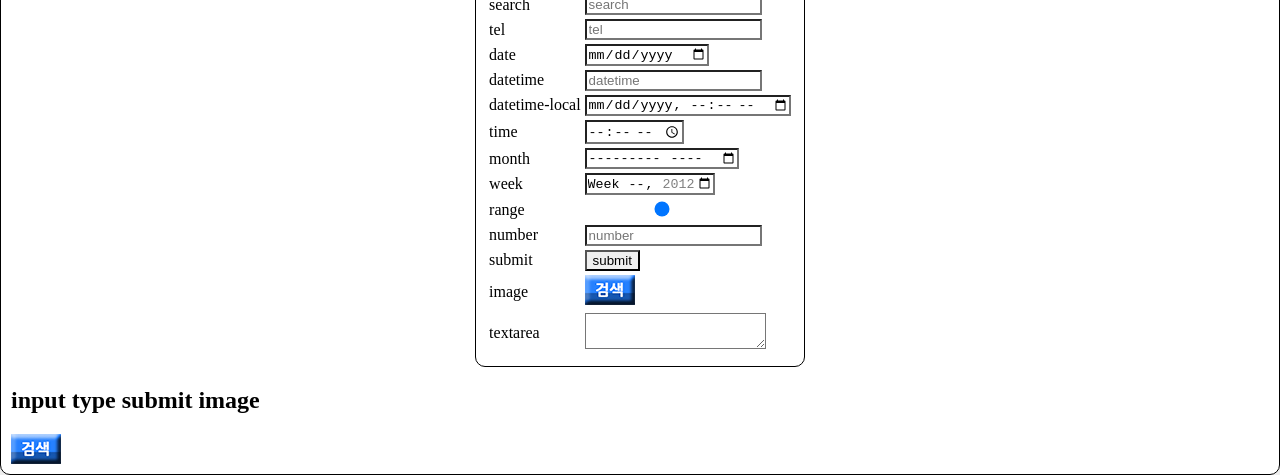
<file: css-browser-selector/test.html>
<!DOCTYPE html>
<html lang="ko">
<head>
<meta charset="UTF-8" />
<meta http-equiv="Content-Type" content="text/html; charset=utf-8" />
<meta http-equiv="X-UA-Compatible" content="IE=edge" />
<meta http-equiv="ImageToolbar" content="no" />
<title>CSS Browser Selector Test</title>
<meta name="author" content="Song Hyo Jin (shj at xenosi.de)" />
<meta name="keywords" content="css selecting for different browser" />
<meta name="copyright" content="MIT" />
<meta name="viewport" content="width=device-width, initial-scale=1, minimum-scale=1, maximum-scale=1" />
<script src="//ajax.googleapis.com/ajax/libs/jquery/1.11.2/jquery.min.js"></script>
<script src="css_browser_selector.min.js"></script>
<style>
html, body {
	width: 100%;
	height: 100%;
	margin: 0;
	border: 0;
}
body {
	-webkit-text-size-adjust: none;
	-moz-text-size-adjust: none;
	-ms-text-size-adjust: none;
	text-size-adjust: none;
	background: #eeeeee;
}
.image {
	width: 300px;
	height: 200px;
	background: url(Google_Chrome.ratio1.jpg);
}
.retina .image {
	background: url(Google_Chrome.ratio2.jpg);
	background-size: contain;
}
.portrait .landscape {
	display: none;
}
.landscape .portrait {
	display: none;
}
div, table {
	margin: 10px auto;
	border: 1px solid black;
	border-radius: 10px;
	padding: 10px;
	background: white;
}
.cssReset * {
	-webkit-appearance: none;
	-webkit-border-radius: 0;
}
.imageButton {
	width:50px;
	height:30px;
	text-indent:-9999px;
	border:0;
	padding:0;
	-webkit-appearance: none;
	-webkit-border-radius: 0;
	background:url(search.jpg);
}
.retina .imageButton {
	background:url(search.retina.jpg); background-size: contain;
}
</style>
</head>
<body>
<div id="userAgent"></div>
<div id="cssStatus"></div>
<div id="browserStatus"></div>
<div id="mobileDemo">
	<h1>For mobile</h1>
	<p class="portrait">Portrait</p>
	<p class="landscape">Landscape</p>
	<h2>ratio compare for your eyes</h2>
	<img src="Google_Chrome.ratio1.jpg" alt="origin" width="300" /> <img src="Google_Chrome.ratio2.jpg" alt="retina" width="300" />
	<h2>css selecting</h2>
	<p class="image"></p>
	<h2>browser styled input object</h2>
	<table class="origin">
		<tbody>
			<tr>
				<td>radio</td>
				<td><input type="radio" /></td>
			</tr>
			<tr>
				<td>checkbox</td>
				<td><input type="checkbox" /></td>
			</tr>
			<tr>
				<td>email</td>
				<td><input type="email" placeholder="email" /></td>
			</tr>
			<tr>
				<td>url</td>
				<td><input type="url" placeholder="url" /></td>
			</tr>
			<tr>
				<td>color</td>
				<td><input type="color" placeholder="color" /></td>
			</tr>
			<tr>
				<td>search</td>
				<td><input type="search" placeholder="search" /></td>
			</tr>
			<tr>
				<td>tel</td>
				<td><input type="tel" placeholder="tel" /></td>
			</tr>
			<tr>
				<td>date</td>
				<td><input type="date" placeholder="date" /></td>
			</tr>
			<tr>
				<td>datetime</td>
				<td><input type="datetime" placeholder="datetime" /></td>
			</tr>
			<tr>
				<td>datetime-local</td>
				<td><input type="datetime-local" placeholder="datetime-local" /></td>
			</tr>
			<tr>
				<td>time</td>
				<td><input type="time" placeholder="time" /></td>
			</tr>
			<tr>
				<td>month</td>
				<td><input type="month" placeholder="month" /></td>
			</tr>
			<tr>
				<td>week</td>
				<td><input type="week" placeholder="week" min="2012-W20" max="2012-W30" /></td>
			</tr>
			<tr>
				<td>range</td>
				<td><input type="range" placeholder="range" min="1" max="11" step="2" /></td>
			</tr>
			<tr>
				<td>number</td>
				<td><input type="number" placeholder="number" /></td>
			</tr>
			<tr>
				<td>submit</td>
				<td><input type="submit" value="submit" /></td>
			</tr>
			<tr>
				<td>image</td>
				<td><input type="image" src="search.jpg" /></td>
			</tr>
			<tr>
				<td>textarea</td>
				<td><textarea></textarea></td>
			</tr>
		</tbody>
	</table>
	<h2>reseted input object</h2>
	<table class="cssReset">
		<tbody>
			<tr>
				<td>radio</td>
				<td><input type="radio" /></td>
			</tr>
			<tr>
				<td>checkbox</td>
				<td><input type="checkbox" /></td>
			</tr>
			<tr>
				<td>email</td>
				<td><input type="email" placeholder="email" /></td>
			</tr>
			<tr>
				<td>url</td>
				<td><input type="url" placeholder="url" /></td>
			</tr>
			<tr>
				<td>color</td>
				<td><input type="color" placeholder="color" /></td>
			</tr>
			<tr>
				<td>search</td>
				<td><input type="search" placeholder="search" /></td>
			</tr>
			<tr>
				<td>tel</td>
				<td><input type="tel" placeholder="tel" /></td>
			</tr>
			<tr>
				<td>date</td>
				<td><input type="date" placeholder="date" /></td>
			</tr>
			<tr>
				<td>datetime</td>
				<td><input type="datetime" placeholder="datetime" /></td>
			</tr>
			<tr>
				<td>datetime-local</td>
				<td><input type="datetime-local" placeholder="datetime-local" /></td>
			</tr>
			<tr>
				<td>time</td>
				<td><input type="time" placeholder="time" /></td>
			</tr>
			<tr>
				<td>month</td>
				<td><input type="month" placeholder="month" /></td>
			</tr>
			<tr>
				<td>week</td>
				<td><input type="week" placeholder="week" min="2012-W20" max="2012-W30" /></td>
			</tr>
			<tr>
				<td>range</td>
				<td><input type="range" placeholder="range" min="1" max="11" step="2" /></td>
			</tr>
			<tr>
				<td>number</td>
				<td><input type="number" placeholder="number" /></td>
			</tr>
			<tr>
				<td>submit</td>
				<td><input type="submit" value="submit" /></td>
			</tr>
			<tr>
				<td>image</td>
				<td><input type="image" src="search.jpg" /></td>
			</tr>
			<tr>
				<td>textarea</td>
				<td><textarea></textarea></td>
			</tr>
		</tbody>
	</table>
	<h2>input type submit image</h2>
	<input type="submit" class="imageButton" value="submit" />
</div>
<script>
	(function(w, d, $, html) {
		function showInfo() {
			$('#cssStatus').html(html.className);
			$('#browserStatus').html('Client Size : ' + html.clientWidth + 'x' + html.clientHeight + ', Orientation : ' + window.orientation);
		}
		$(function() {
			$('#userAgent').html(navigator.userAgent);
			showInfo();
			$(document.body).bind('orientationchange', showInfo);
			$(window).bind('resize', showInfo);
		});
	})(window, document, jQuery, document.documentElement);
</script>
</body>
</html>
</file>
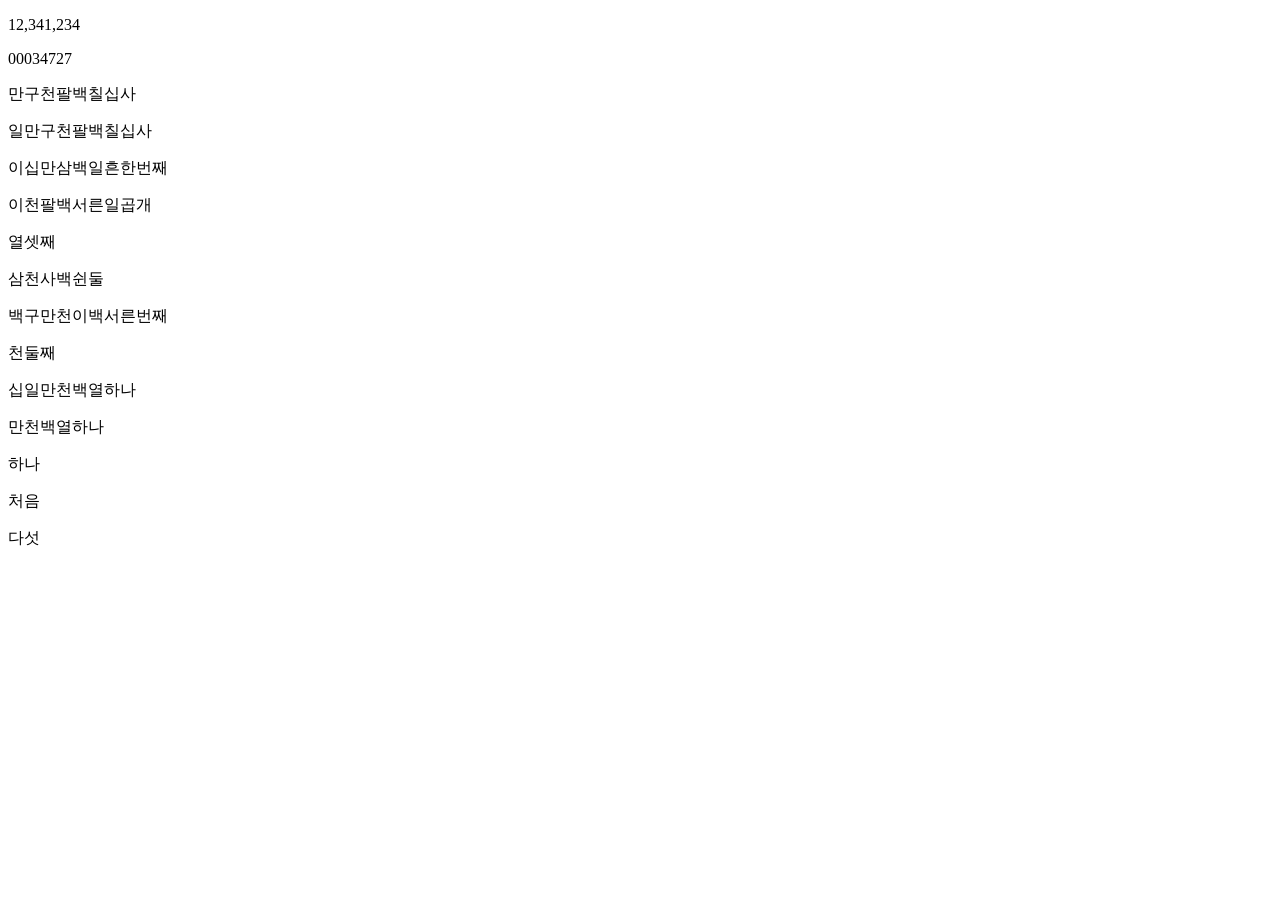
<file: koreanCardinalOrdinal/requirejs.html>
<!doctype html>
<html>
<head>
	<meta charset="utf-8">
	<meta name="viewport" content="width=device-width, initial-scale=1, minimum-scale=1, maximum-scale=2">
	<meta http-equiv="X-UA-Compatible" content="IE=edge">

	<title>Cardinal Ordinal test</title>
</head>
<body>
<p class="DoXeno" data-class="fmt" data-method="format">12341234</p>
<p class="DoXeno" data-class="fmt" data-method="strpad" data-length="8">34727</p>
<p class="DoXeno" data-class="fmt.ordinal" data-method="cardinal">19874</p>
<p class="DoXeno" data-class="fmt.ordinal" data-method="cardinal" data-pronun-first-one="true">19874</p>
<p class="DoXeno" data-class="fmt.ordinal" data-method="ordinal" data-type="1" data-unit="번째">200371</p>
<p class="DoXeno" data-class="fmt.ordinal" data-method="ordinal" data-type="1" data-unit="개">2837</p>
<p class="DoXeno" data-class="fmt.ordinal" data-method="ordinal" data-type="1" data-unit="째">13</p>
<p class="DoXeno" data-class="fmt.ordinal" data-method="ordinal" data-type="1">3452</p>
<p class="DoXeno" data-class="fmt.ordinal" data-method="ordinal" data-type="2" data-unit="번째">1091230</p>
<p class="DoXeno" data-class="fmt.ordinal" data-method="ordinal" data-type="2" data-unit="째">1002</p>
<p class="DoXeno" data-class="fmt.ordinal" data-method="ordinal" data-type="2">111111</p>
<p class="DoXeno" data-class="fmt.ordinal" data-method="ordinal" data-type="2">11111</p>
<p class="DoXeno" data-class="fmt.ordinal" data-method="ordinal" data-type="1">1</p>
<p class="DoXeno" data-class="fmt.ordinal" data-method="ordinal" data-type="2">1</p>
<p class="DoXeno" data-class="fmt.ordinal" data-method="ordinal" data-type="2">5</p>

<script src="/require/require.js"></script>
<script src="/require/dep.js"></script><!-- data-main 속성 이용시 본문에서 require() 를 호출하기 전에 호출이 안될 수 있음 -->

<script async src="https://pagead2.googlesyndication.com/pagead/js/adsbygoogle.js?client=ca-pub-9886974022990679" crossorigin="anonymous"></script>
<script async src="https://www.googletagmanager.com/gtag/js?id=UA-64306005-1"></script>
<script>
	window.dataLayer = window.dataLayer || [];
	function gtag(){dataLayer.push(arguments);}
	gtag('js', new Date());

	gtag('config', 'UA-64306005-1');
</script>
</body>
</html>
</file>
